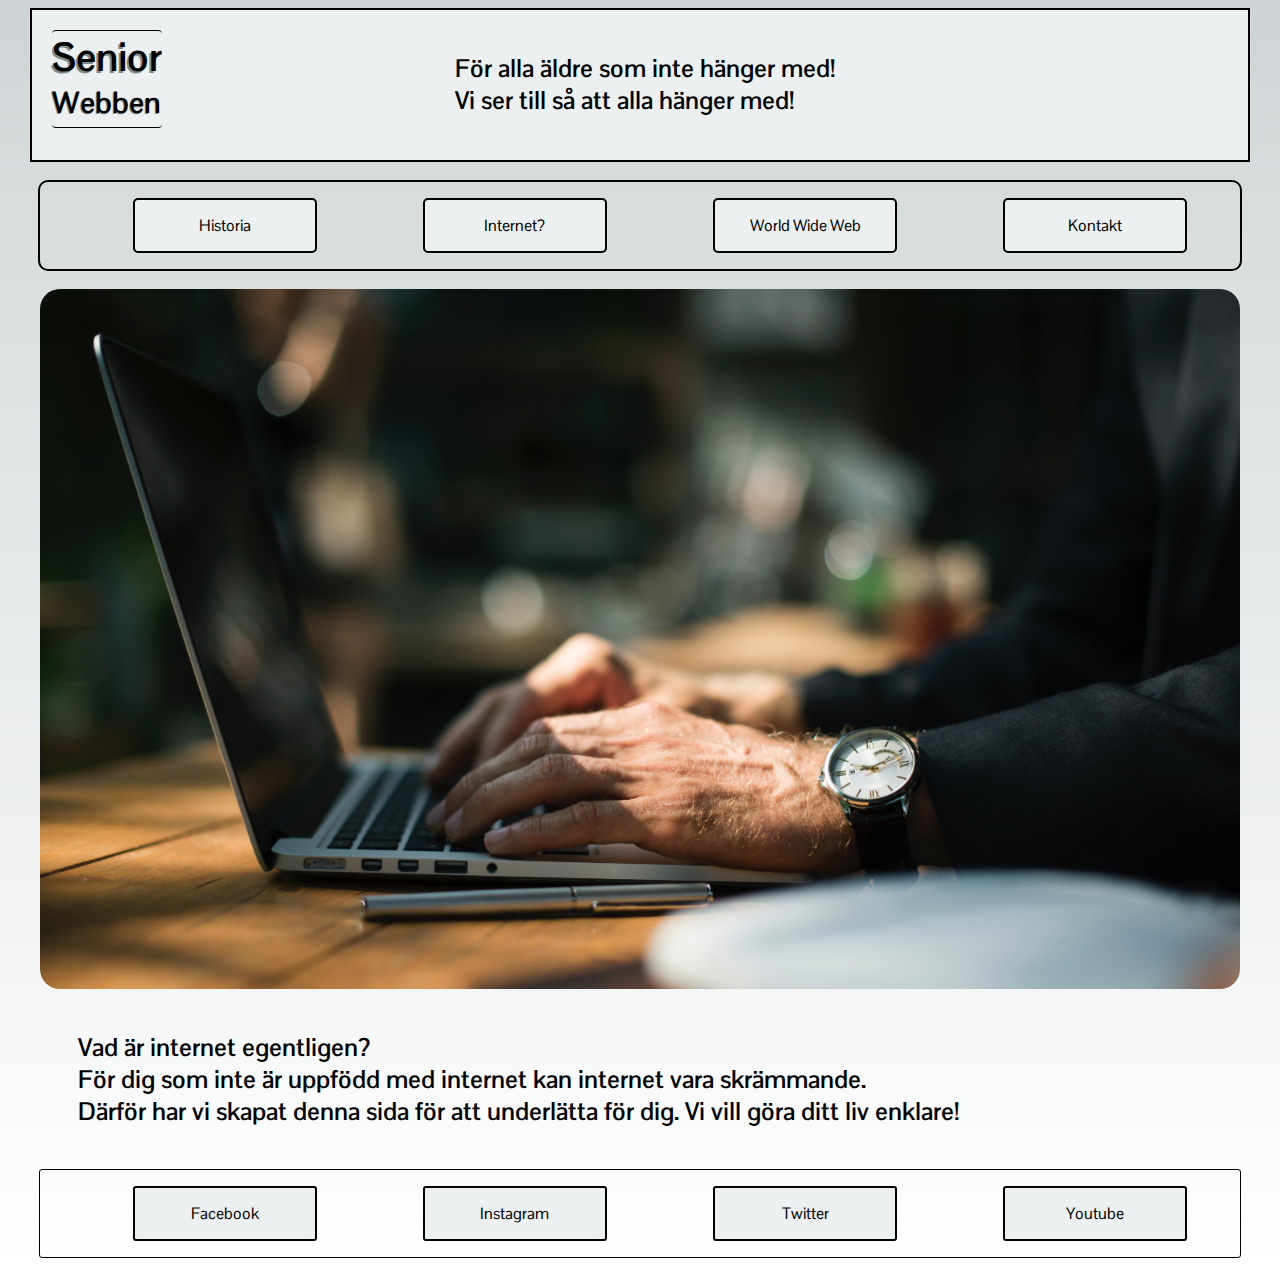
<file: index.html>
<!DOCTYPE html>
<html lang="sv-se">
  <head>
    <meta charset="utf-8" />
    <title>Persona</title>
    <link href="assets/css/main.css" rel="stylesheet" type="text/css" />
    <link href="https://fonts.googleapis.com/css?family=Pontano+Sans" rel="stylesheet">
  </head>
  
  <body>
      <section class="wrapper">
          <section class="logorow">
          <section class="logo">
            <a href="/index.html" class="logolink">
                <h1 class="senior">Senior</h1>
                <h1 class="webben">Webben</h1>
            </a>
             </section>
             
             <section class="logorowtest">
                   <h5 class="slogantext">För alla äldre som inte hänger med!<br>Vi ser till så att alla hänger med!</h5>
               </section>
             <section class="slut">
                 
             </section>
          </section>
                
           </section>
          <nav>
              <ul>
                 <a class="navitems" href="/subpages/Historia.html"><li class="linav historia">Historia</li></a>
                 <a class="navitems" href="/subpages/Internet.html"><li class="linav internet">Internet?</li></a>
                 <a class="navitems" href="/subpages/WorldWideWeb.html"><li class="linav info">World Wide Web</li></a>
                 <a class="navitems" href="/subpages/Kontakt.html"><li class="linav kontakt">Kontakt</li></a>
              </ul>
          </nav>
          <section class="heroimage"></section>
          <main>
              <h5>Vad är internet egentligen?<br> För dig som inte är uppfödd med internet kan internet vara skrämmande.<br> Därför har vi skapat denna sida för att underlätta för dig. Vi vill göra ditt liv enklare!</h5>
          </main>
          <footer>
              <ul class="social">
                  <a href="#" class="lisocial"><li>Facebook</li></a>
                  <a href="#" class="lisocial"><li>Instagram</li></a>
                  <a href="#" class="lisocial"><li>Twitter</li></a>
                  <a href="#" class="lisocial"><li>Youtube</li></a>
              </ul>
          </footer>
          
      </section>
  </body>
</html>
</file>
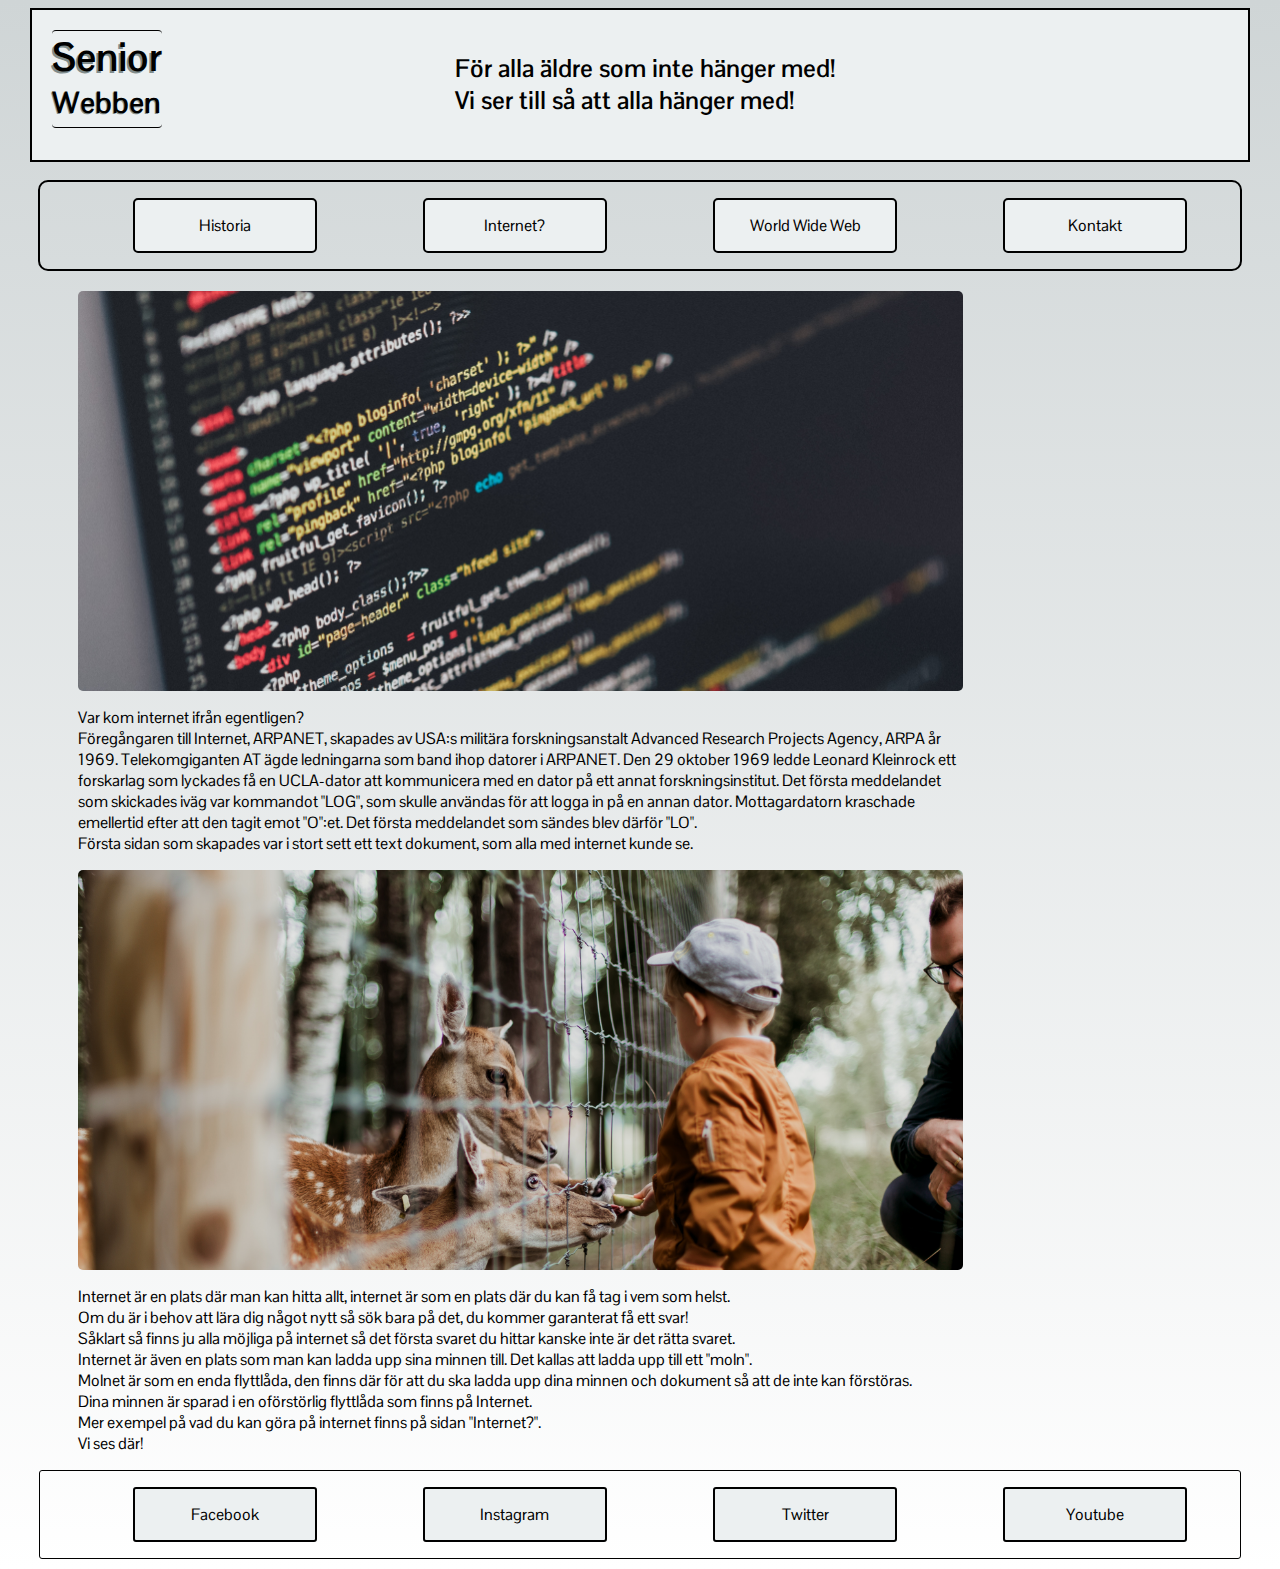
<file: subpages/Historia.html>
<!DOCTYPE html>
<html lang="sv-se">
  <head>
    <meta charset="utf-8" />
    <title>Historia</title>
    <link href="/assets/css/main.css" rel="stylesheet" type="text/css" />
    <link href="https://fonts.googleapis.com/css?family=Pontano+Sans" rel="stylesheet">
  </head>
  
  <body>
    <section class="wrapper">
          <section class="logorow">
          <section class="logo">
            <a href="/index.html" class="logolink">
                <h1 class="senior">Senior</h1>
                <h1 class="webben">Webben</h1>
            </a>
             </section>
             
             <section class="logorowtest">
                   <h5 class="slogantext">För alla äldre som inte hänger med!<br>Vi ser till så att alla hänger med!</h5>
               </section>
             <section class="slut">
                 
             </section>
          </section>
                
           </section>
          <nav>
              <ul>
                 <a class="navitems" href="/subpages/Historia.html"><li class="linav historia">Historia</li></a>
                 <a class="navitems" href="/subpages/Internet.html"><li class="linav internet">Internet?</li></a>
                 <a class="navitems" href="/subpages/WorldWideWeb.html"><li class="linav info">World Wide Web</li></a>
                 <a class="navitems" href="/subpages/Kontakt.html"><li class="linav kontakt">Kontakt</li></a>
              </ul>
          </nav>
          <main>
             <section class="kodbild">
                 
             </section>
              <p class="internetshistoria">Var kom internet ifrån egentligen?<br>Föregångaren till Internet, ARPANET, skapades av USA:s militära forskningsanstalt Advanced Research Projects Agency, ARPA år 1969. Telekomgiganten AT ägde ledningarna som band ihop datorer i ARPANET. Den 29 oktober 1969 ledde Leonard Kleinrock ett forskarlag som lyckades få en UCLA-dator att kommunicera med en dator på ett annat forskningsinstitut. Det första meddelandet som skickades iväg var kommandot "LOG", som skulle användas för att logga in på en annan dator. Mottagardatorn kraschade emellertid efter att den tagit emot "O":et. Det första meddelandet som sändes blev därför "LO". <br>
              Första sidan som skapades var i stort sett ett text dokument, som alla med internet kunde se.</p>
              <section class="barnbild">
                  
              </section>
              <p class="internetshistoria">Internet är en plats där man kan hitta allt, internet är som en plats där du kan få tag i vem som helst. <br>Om du är i behov att lära dig något nytt så sök bara på det, du kommer garanterat få ett svar! <br>Såklart så finns ju alla möjliga på internet så det första svaret du hittar kanske inte är det rätta svaret.<br>Internet är även en plats som man kan ladda upp sina minnen till. Det kallas att ladda upp till ett "moln".<br>Molnet är som en enda flyttlåda, den finns där för att du ska ladda upp dina minnen och dokument så att de inte kan förstöras.<br> Dina minnen är sparad i en oförstörlig flyttlåda som finns på Internet.<br>Mer exempel på vad du kan göra på internet finns på sidan "Internet?".<br> Vi ses där!</p>
          </main>
          <footer>
              <ul class="social">
                  <a href="#" class="lisocial"><li>Facebook</li></a>
                  <a href="#" class="lisocial"><li>Instagram</li></a>
                  <a href="#" class="lisocial"><li>Twitter</li></a>
                  <a href="#" class="lisocial"><li>Youtube</li></a>
              </ul>
          </footer>
          
      </section>
  </body>
</html>
</file>
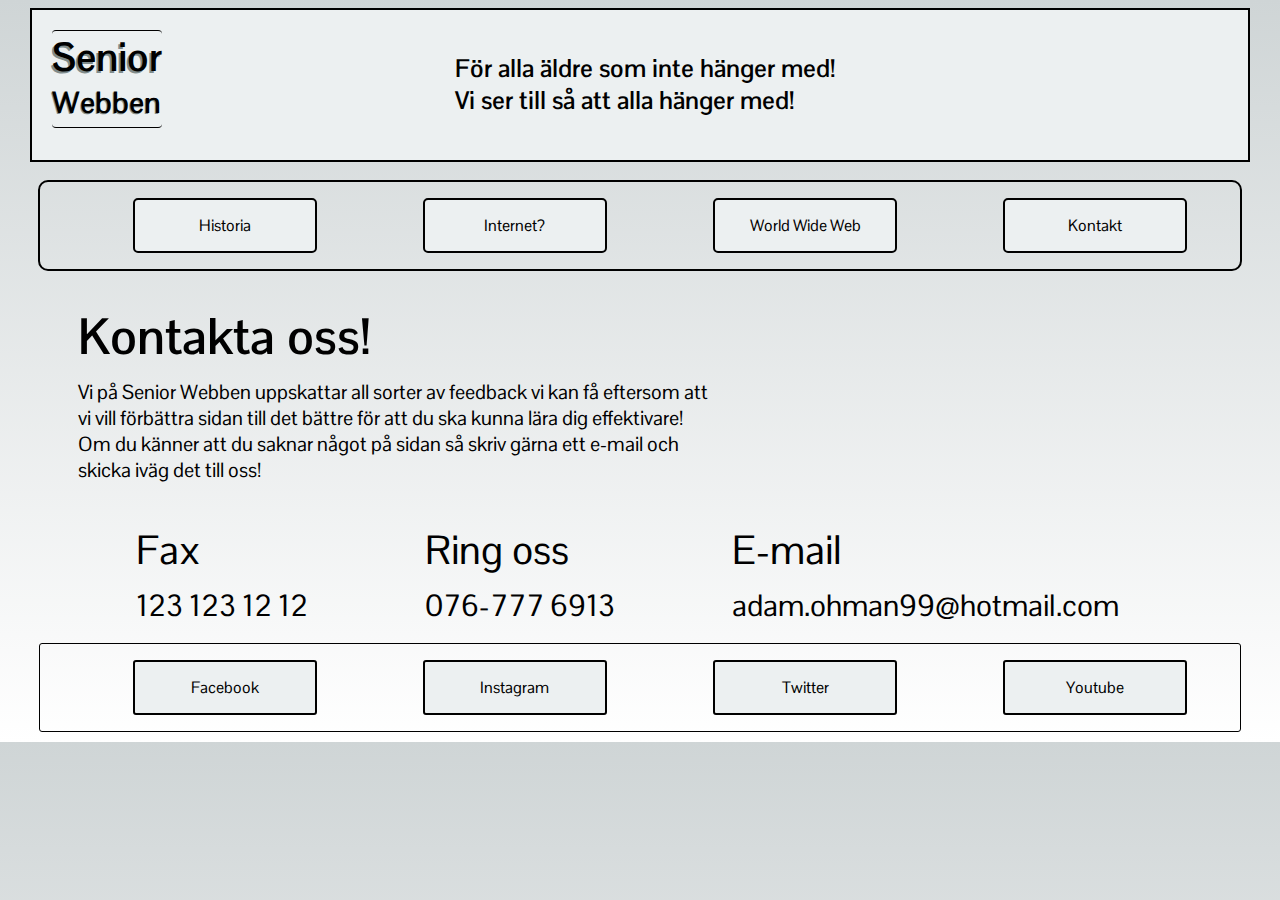
<file: subpages/Kontakt.html>
<!DOCTYPE html>
<html lang="sv-se">
  <head>
    <meta charset="utf-8" />
    <title>Kontakt</title>
    <link href="/assets/css/main.css" rel="stylesheet" type="text/css" />
    <link href="https://fonts.googleapis.com/css?family=Pontano+Sans" rel="stylesheet">
  </head>
  
  <body>
    <section class="wrapper">
          <section class="logorow">
          <section class="logo">
            <a href="/index.html" class="logolink">
                <h1 class="senior">Senior</h1>
                <h1 class="webben">Webben</h1>
            </a>
             </section>
             
             <section class="logorowtest">
                   <h5 class="slogantext">För alla äldre som inte hänger med!<br>Vi ser till så att alla hänger med!</h5>
               </section>
             <section class="slut">
                 
             </section>
          </section>
                
           </section>
          <nav>
              <ul>
                 <a class="navitems" href="/subpages/Historia.html"><li class="linav historia">Historia</li></a>
                 <a class="navitems" href="/subpages/Internet.html"><li class="linav internet">Internet?</li></a>
                 <a class="navitems" href="/subpages/WorldWideWeb.html"><li class="linav info">World Wide Web</li></a>
                 <a class="navitems" href="/subpages/Kontakt.html"><li class="linav kontakt">Kontakt</li></a>
              </ul>
          </nav>
          <main>
            <h1 class="kontakth1">Kontakta oss!</h1>
            <p class="kontaktp">Vi på Senior Webben uppskattar all sorter av feedback vi kan få eftersom att vi vill förbättra sidan till det bättre för att
            du ska kunna lära dig effektivare!<br>Om du känner att du saknar något på sidan så skriv gärna ett e-mail och skicka iväg det till oss!</p>
            
            <section class="kontaktaoss">
                <div class="sociall"><p>Fax</p>
                    <p class="faxnummer">123 123 12 12</p>
                </div>
                <div class="sociall"><p>Ring oss</p>
                    <p class="telefonnummer">076-777 6913</p>
                </div>
                <div class="sociall"><p>E-mail</p>
                    <p class="email">adam.ohman99@hotmail.com</p>
                </div>
            </section>
          </main>
          <footer>
              <ul class="social">
                  <a href="#" class="lisocial"><li>Facebook</li></a>
                  <a href="#" class="lisocial"><li>Instagram</li></a>
                  <a href="#" class="lisocial"><li>Twitter</li></a>
                  <a href="#" class="lisocial"><li>Youtube</li></a>
              </ul>
          </footer>
          
      </section>
  </body>
</html>
</file>
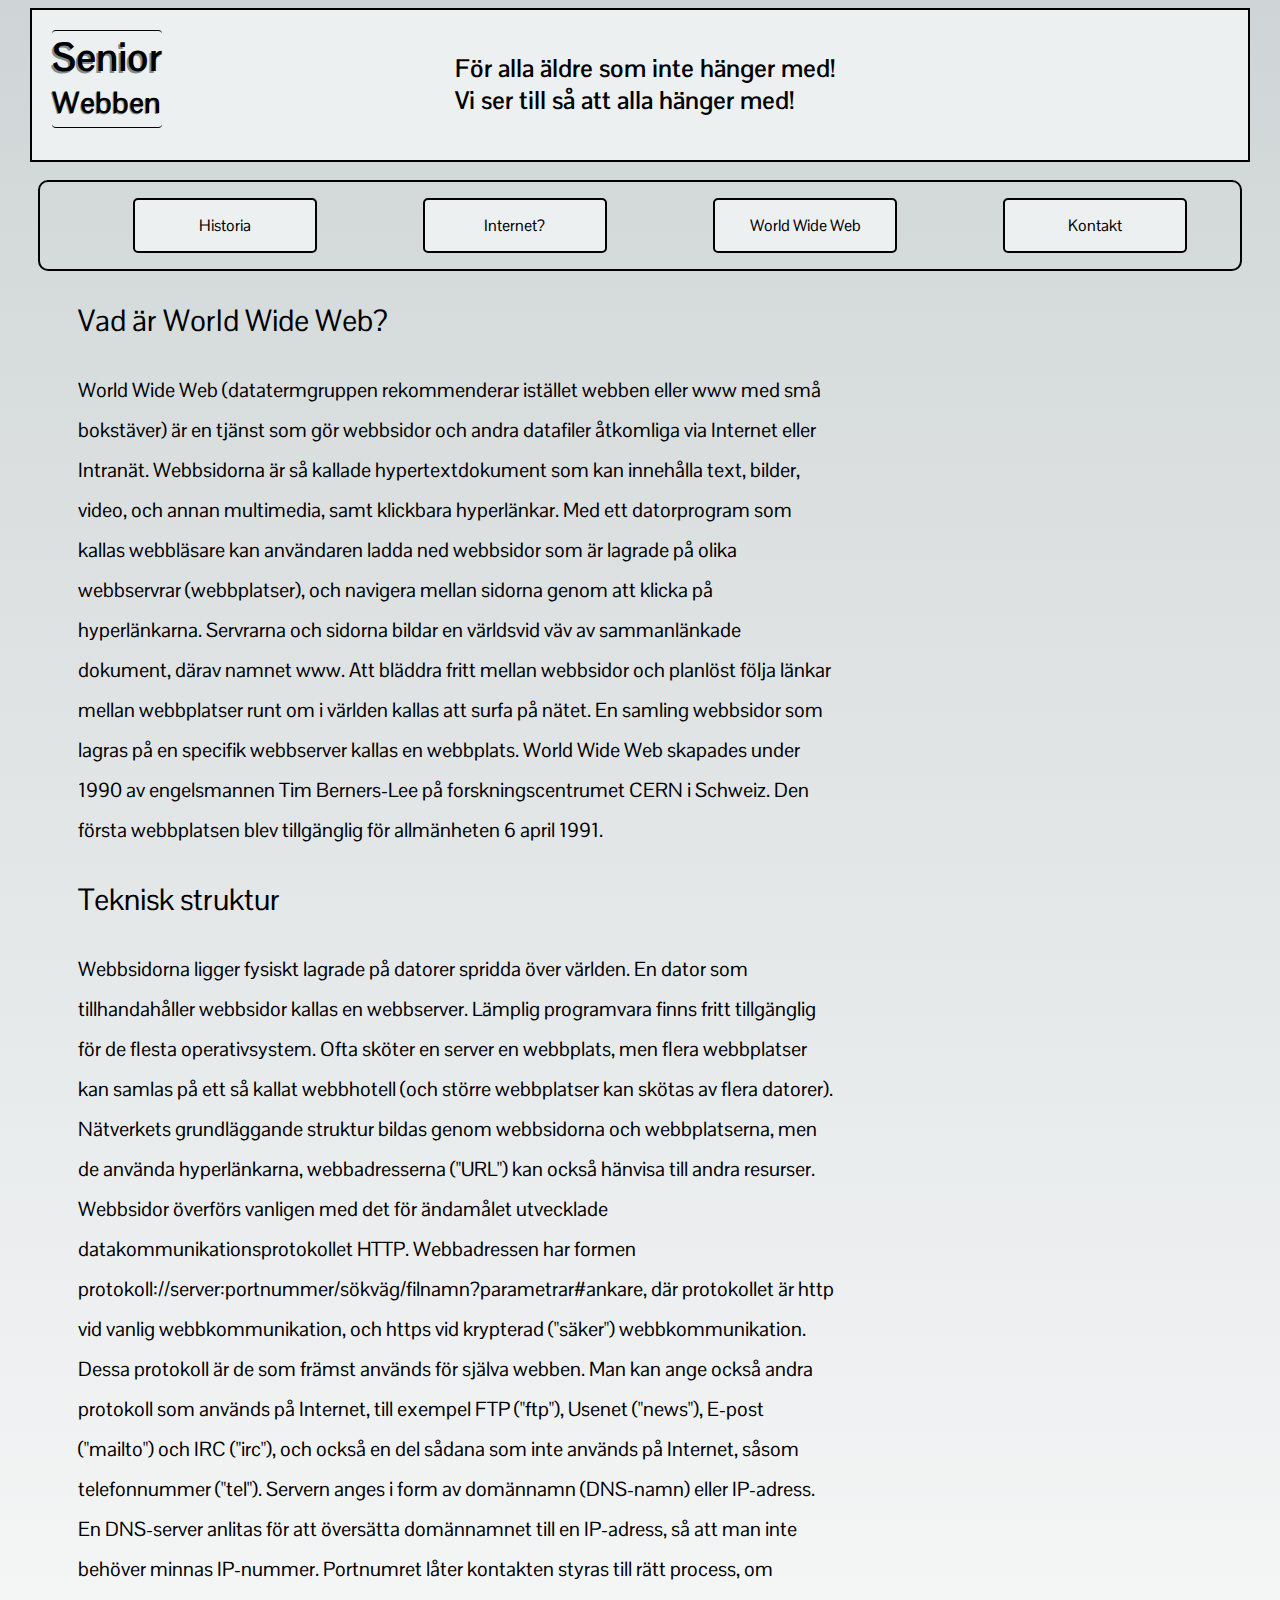
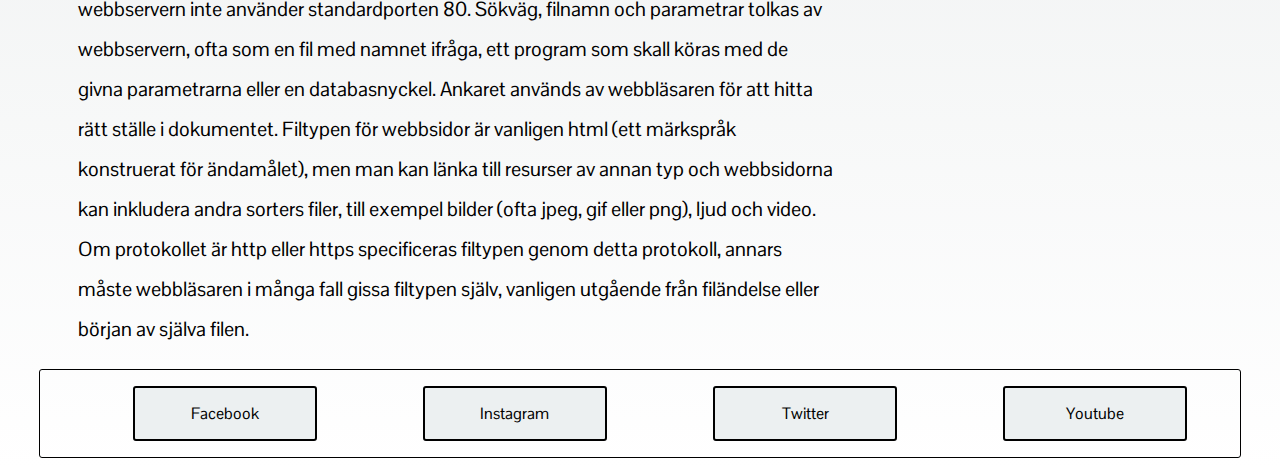
<file: subpages/WorldWideWeb.html>
<!DOCTYPE html>
<html lang="sv-se">
  <head>
    <meta charset="utf-8" />
    <title>World Wide Web</title>
    <link href="/assets/css/main.css" rel="stylesheet" type="text/css" />
    <link href="https://fonts.googleapis.com/css?family=Pontano+Sans" rel="stylesheet">
  </head>
  
  <body>
    <section class="wrapper">
          <section class="logorow">
          <section class="logo">
            <a href="/index.html" class="logolink">
                <h1 class="senior">Senior</h1>
                <h1 class="webben">Webben</h1>
            </a>
             </section>
             
             <section class="logorowtest">
                   <h5 class="slogantext">För alla äldre som inte hänger med!<br>Vi ser till så att alla hänger med!</h5>
               </section>
             <section class="slut">
                 
             </section>
          </section>
                
           </section>
          <nav>
              <ul>
                 <a class="navitems" href="/subpages/Historia.html"><li class="linav historia">Historia</li></a>
                 <a class="navitems" href="/subpages/Internet.html"><li class="linav internet">Internet?</li></a>
                 <a class="navitems" href="/subpages/WorldWideWeb.html"><li class="linav info">World Wide Web</li></a>
                 <a class="navitems" href="/subpages/Kontakt.html"><li class="linav kontakt">Kontakt</li></a>
              </ul>
          </nav>
          <main>
            <p class="headerwww">Vad är World Wide Web?</p>
            <p class="infowww">World Wide Web (datatermgruppen rekommenderar istället webben eller www med små bokstäver) är en tjänst som gör webbsidor och andra datafiler åtkomliga via Internet eller Intranät. Webbsidorna är så kallade hypertextdokument som kan innehålla text, bilder, video, och annan multimedia, samt klickbara hyperlänkar. Med ett datorprogram som kallas webbläsare kan användaren ladda ned webbsidor som är lagrade på olika webbservrar (webbplatser), och navigera mellan sidorna genom att klicka på hyperlänkarna. Servrarna och sidorna bildar en världsvid väv av sammanlänkade dokument, därav namnet www.

Att bläddra fritt mellan webbsidor och planlöst följa länkar mellan webbplatser runt om i världen kallas att surfa på nätet. En samling webbsidor som lagras på en specifik webbserver kallas en webbplats.

World Wide Web skapades under 1990 av engelsmannen Tim Berners-Lee på forskningscentrumet CERN i Schweiz. Den första webbplatsen blev tillgänglig för allmänheten 6 april 1991.</p>
         <p class="headerwww2">Teknisk struktur</p>
         <p class="infowww2">Webbsidorna ligger fysiskt lagrade på datorer spridda över världen. En dator som tillhandahåller webbsidor kallas en webbserver. Lämplig programvara finns fritt tillgänglig för de flesta operativsystem. Ofta sköter en server en webbplats, men flera webbplatser kan samlas på ett så kallat webbhotell (och större webbplatser kan skötas av flera datorer).

Nätverkets grundläggande struktur bildas genom webbsidorna och webbplatserna, men de använda hyperlänkarna, webbadresserna ("URL") kan också hänvisa till andra resurser. Webbsidor överförs vanligen med det för ändamålet utvecklade datakommunikationsprotokollet HTTP.

Webbadressen har formen protokoll://server:portnummer/sökväg/filnamn?parametrar#ankare, där protokollet är http vid vanlig webbkommunikation, och https vid krypterad ("säker") webbkommunikation. Dessa protokoll är de som främst används för själva webben. Man kan ange också andra protokoll som används på Internet, till exempel FTP ("ftp"), Usenet ("news"), E-post ("mailto") och IRC ("irc"), och också en del sådana som inte används på Internet, såsom telefonnummer ("tel"). Servern anges i form av domännamn (DNS-namn) eller IP-adress. En DNS-server anlitas för att översätta domännamnet till en IP-adress, så att man inte behöver minnas IP-nummer. Portnumret låter kontakten styras till rätt process, om webbservern inte använder standardporten 80. Sökväg, filnamn och parametrar tolkas av webbservern, ofta som en fil med namnet ifråga, ett program som skall köras med de givna parametrarna eller en databasnyckel. Ankaret används av webbläsaren för att hitta rätt ställe i dokumentet.

Filtypen för webbsidor är vanligen html (ett märkspråk konstruerat för ändamålet), men man kan länka till resurser av annan typ och webbsidorna kan inkludera andra sorters filer, till exempel bilder (ofta jpeg, gif eller png), ljud och video. Om protokollet är http eller https specificeras filtypen genom detta protokoll, annars måste webbläsaren i många fall gissa filtypen själv, vanligen utgående från filändelse eller början av själva filen.</p>
          </main>
          <footer>
              <ul class="social">
                  <a href="#" class="lisocial"><li>Facebook</li></a>
                  <a href="#" class="lisocial"><li>Instagram</li></a>
                  <a href="#" class="lisocial"><li>Twitter</li></a>
                  <a href="#" class="lisocial"><li>Youtube</li></a>
              </ul>
          </footer>
          
      </section>
  </body>
</html>
</file>
<file: assets/css/main.css>
@charset "utf-8";

body {
    overflow-x: hidden;
    background:linear-gradient(#cfd5d6,white);
}


body::-webkit-scrollbar {
    width: 1em;
    

    
}
 
body::-webkit-scrollbar-track {
    -webkit-box-shadow: inset 0 0 6px rgba(0,0,0,0.3);
    border-radius:10px;
}
 
body::-webkit-scrollbar-thumb {
  background:linear-gradient(to bottom right,#2c3e50,#8e44ad);
  outline: 1px solid slategrey;
  border-radius: 10px;
}

.wrapper {
    border:solid black 2px;
    width:95vw;
    height:auto;
    margin-left: auto;
    margin-right: auto;
    background-color:#ecf0f1;

}

.headerinfo {
    margin:auto;
}


.logorow {
    display: grid;
    grid-template-columns: 1fr 8fr 1fr;
    grid-template-areas: 
        "logo slogan slut";
    width:100%;
    height:150px;
}



.logo {
    grid-area: logo;
    margin-left: auto;
    margin-right: auto;
    padding-left:10px;
}

.logolink {
    text-decoration-line: none;
    color:black;
    
}


.senior {
    border-top:solid black 1px;
    border-radius: 4px;
    font-size: 40px;
    padding-bottom: 0px;
    margin-top:20px;
    margin-bottom:0px;
    margin-left:10px;
    font-family: 'pontano sans', sans-serif;
    text-shadow:-2px 2px 0px #7f8c8d;
}

.webben {
    padding-bottom: 5px;
    border-bottom:solid black 1px;
    border-radius: 4px;
    margin-top:0px;
    padding-top:0px;
    font-size: 30px;
    margin-left: 10px;
    font-family: 'pontano sans', sans-serif;
    text-shadow:-1px 1px 0px #7f8c8d;
}

.logorowtest {
    grid-area: slogan;
    margin-left: auto;
    margin-right: auto;

    
}
.slogantext {
    font-size:25px;
}
.slut {
    grid-area: slut;
}

h5 {
    font-size: 25px;
    width:100%;
    font-family: 'pontano sans', sans-serif;
}



ul {
    display: flex;
    justify-content: space-around;
    list-style-type: none;
}

nav {
    margin-top: 2vh;
    margin-left: auto;
    margin-right: auto;
    border:solid black 2px;
    border-radius: 10px;
    width:95%;
}

li {
    font-family: 'pontano sans', sans-serif;
}

.heroimage {
    margin-top:2vh;
    background-image: url(../images/heroimage.jpg);
    background-size: cover;
    width:95%;
    height: 600px;
    border-bottom-right-radius: 20px;
    border-bottom-left-radius: 20px;
    margin-left: auto;
    margin-right: auto;
}


.linav {
    font-family: 'pontano sans', sans-serif;
    border:solid black 2px;
    padding:15px;
    border-radius: 5px;
    width:150px;
    display: flex;
    justify-content: center;
    align-content: center;
    background-color: #ecf0f1;
    
}



.navitems {
    color:black;
    text-decoration: none;
    transform:all;
    transition-duration: 0.5s;
}



.navitems:hover {
    transform:scale(1.1);
    box-shadow: 0px 0px 0px 3px #d2d5d8,0px 0px 0px 5px navy;
    text-decoration: underline;
    border-radius: 5px;
}



main {
    width:100%;
    margin-left:70px;
}



.heroimage {
    margin-top:2vh;
    background-image: url(../images/dator1.jpg);
    background-size: cover;
    width:95%;
    height: 700px;
    border-radius: 20px;
    margin-left: auto;
    margin-right: auto;
}

footer {
    margin-left: auto;
    margin-right: auto;
    margin-bottom: 10px;
    border:solid black 1px;
    border-radius: 3px;
    width:95%;
}

.social {
    display: flex;
    justify-content: space-around;
    font-family: 'pontano sans', sans-serif;
}

.lisocial{
    border:solid black 2px;
    display: flex;
    justify-content: center;
    border-radius:3px;
    padding:15px;
    text-decoration-line: none;
    color:black;
    width:150px;
    background-color:#ecf0f1;
    transform: all;
    transition-duration: 0.5s;
}

.lisocial:hover {
    transform:scale(1.1);
    box-shadow: 0px 0px 0px 3px #d2d5d8,0px 0px 0px 5px navy;
    text-decoration: underline;
    border-radius: 5px;
}




/* +++++++++++++++++++++++++++++++++++++++++++++++++++++++++++++++++++++++++++++++++++++++++
                                            HISTORIA
+++++++++++++++++++++++++++++++++++++++++++++++++++++++++++++++++++++++++++++++++++++++++++*/

.internetshistoria {
    font-family: 'pontano sans', sans-serif;
    width:70%;
}

.kodbild {
    margin-top:20px;
    background-image: url(../images/koda.jpg);
    background-size:cover;
    height:400px;
    width:70%;
    border-radius: 5px;
}

.barnbild {
    background-image:url(../images/barn.jpg);
    background-size:cover;
    height:400px;
    width:70%;
    border-radius:5px;
}

/*+++++++++++++++++++++++++++++++++++++++++++++++++++++++++++++++++++++++++++++++++++++++++++++
                                         INTERNET                                              
++++++++++++++++++++++++++++++++++++++++++++++++++++++++++++++++++++++++++++++++++++++++++++++*/



.videos {
    display: flex;
    margin-top:20px;
    justify-content: flex-start;
}

.playvideo {
    background-image:url(/assets/images/playbutton.png);
    background-size: cover;
    margin-left: 10%;
    margin-top:3%;
    height:250px;
    width:250px;
    border:solid black 1px;
    border-radius: 100%;
    background-color:#2c3e50;
    animation-name: stretch;
    animation-duration: 0.5s; 
    animation-timing-function: ease-out; 
    animation-delay: 0s;
    animation-direction: alternate;
    animation-iteration-count: infinite;
    animation-fill-mode: none;
    animation-play-state: running;
    position: absolute;
}

@keyframes stretch {
  0% {
    transform: scale(1.01);
  }
  50% {
  }
  100% {
    transform: scale(1.03);
  }
}


.videotext {
    font-family: 'pontano sans', sans-serif;
    margin-top:7%;
    margin-left:25%;
    width:100%;
    display: flex;
    justify-content: center;
    align-items: center;
    font-size:25px;
    
}

.socialamedier {
    background-image: url(/assets/images/facebook.jpg);
    background-size: cover;
    margin-top:5%;
    margin-bottom: 1%;
    border-radius: 5px;
    width:900px;
    height:500px;
    box-shadow:0px 0px 3px 2px #2980b9 ;
}

.omsocmedier {
    font-family: 'pontano sans', sans-serif;
    font-size:30px;
    width:900px;
}


.rubriksoc {
    margin-bottom:0;
}
.undersoc {
    margin-top:0;
    font-size: 23px;   
    
}

.gitarr {
    background-image: url(/assets/images/gitarr.jpg);
    background-size: cover;
    width:900px;
    height:500px;
    margin-left:25%;
    border-radius: 5px;
    margin-top:1%;
    box-shadow: 0px 0px 3px 2px #2c3e50;
    margin-bottom:1%;
}

.talangtext {
    font-family: 'pontano sans', sans-serif;
    font-size:30px;
    margin-left:25%;
}

.rubriktalang {
    margin-bottom:0;
}

.undertalang {
    margin-top:0;
    font-size:23px;
}

.playvideotalang {
    display: flex;
    background-image:url(/assets/images/playbutton.png);
    background-size: cover;
    margin-left: 35%;
    margin-top:3%;
    margin-bottom:5%;
    height:250px;
    width:250px;
    border:solid black 1px;
    border-radius: 100%;
    background-color:#2c3e50;
    animation-name: stretch;
    animation-duration: 0.5s; 
    animation-timing-function: ease-out; 
    animation-delay: 0s;
    animation-direction: alternate;
    animation-iteration-count: infinite;
    animation-fill-mode: none;
    animation-play-state: running;
    position:relative;
}

/*+++++++++++++++++++++++++++++++++++++++++++++++++++++++++++++++++++++++++++++
                                WORLD WIDE WEB                               
++++++++++++++++++++++++++++++++++++++++++++++++++++++++++++++++++++++++++++++*/

.headerwww {
    font-family: 'pontano sans', sans-serif;
    font-size: 30px;
}

.infowww {
    font-family: 'pontano sans', sans-serif;
    font-size:20px;
    width:60%;
    line-height: 40px;
}

.headerwww2 {
    font-family: 'pontano sans', sans-serif;
    font-size: 30px;

}

.infowww2 {
     font-family: 'pontano sans', sans-serif;
    font-size:20px;
    width:60%;
    line-height: 40px;
}

/*+++++++++++++++++++++++++++++++++++++++++++++++++++++++++++++++++++++++++++++
                                    KONTAKT                               
++++++++++++++++++++++++++++++++++++++++++++++++++++++++++++++++++++++++++++++*/

.kontakth1 {
    font-family: 'pontano sans', sans-serif;
    font-size:50px;
    margin-bottom:10px;
    
}

.kontaktp {
    font-family: 'pontano sans', sans-serif;
    font-size:20px;
    margin-top:0px;
    padding-top:0px;
    width:50%;
}

.kontaktaoss {
    font-family: 'pontano sans', sans-serif;
    font-size:40px;
    display:flex;
    justify-content: space-around;
    width:87%;
    line-height: 15px;
}

.faxnummer,.telefonnummer, .email {
    
    font-size: 30px;
}
</file>
